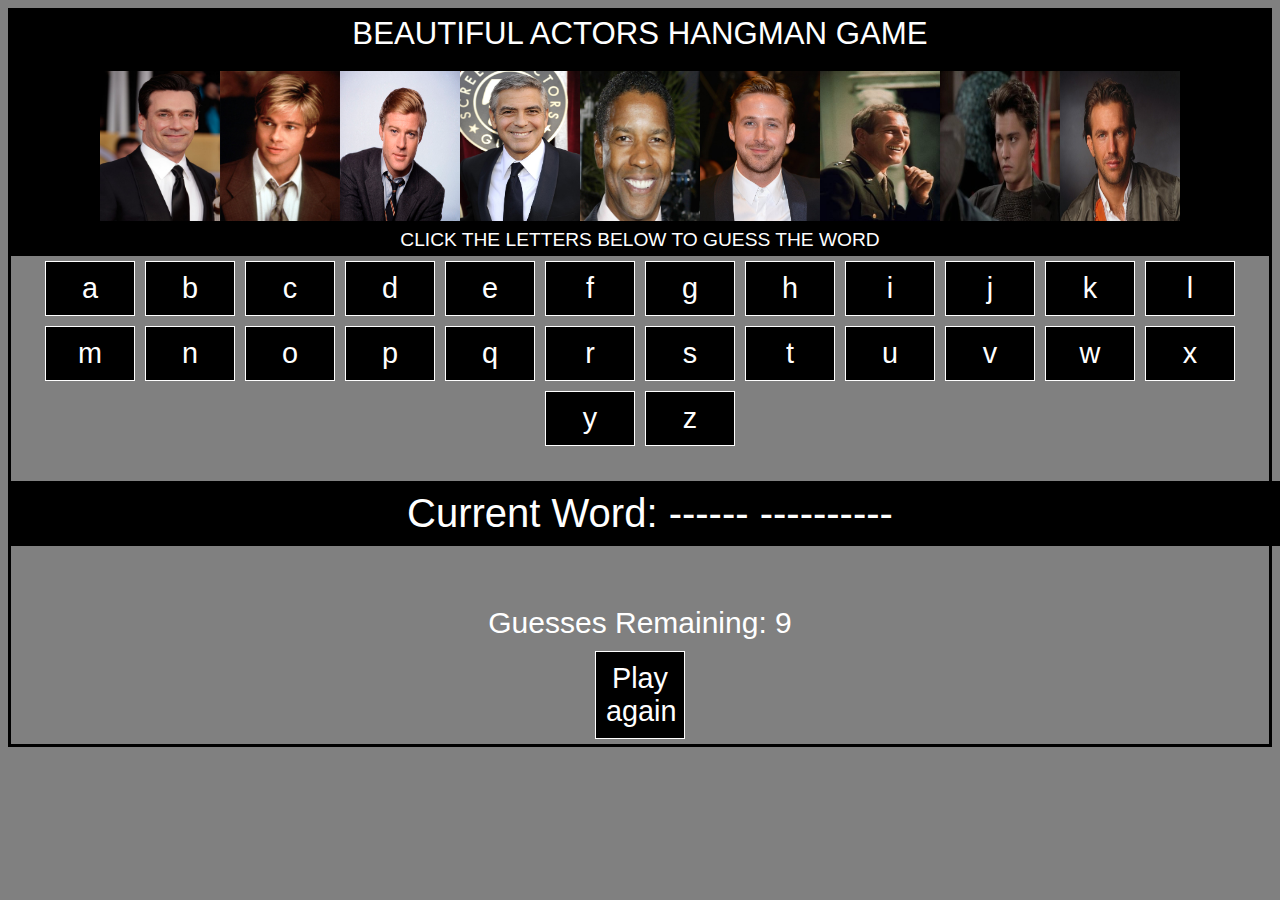
<file: index.html>
<!DOCTYPE html>
<html>
<head>
	<title>Hangman Game</title>
	<link rel="stylesheet" type="text/css" href="assets/css/style.css">
	<script src="https://ajax.googleapis.com/ajax/libs/jquery/3.2.1/jquery.min.js"></script>
	<script src ="assets/javascript/game.js"></script>
</head>
<body>
	 <div class="header">
		<h1>Beautiful Actors Hangman Game</h1>
		<br>
		<img src="assets/images/jonhamm.jpg" alt="Jon Hamm"><img src="assets/images/bradpitt.jpg" alt="Brad Pitt"><img src="assets/images/robertredford.jpg" alt="Robert Redford"><img src="assets/images/georgeclooney.jpg" alt="George Clooney"><img src="assets/images/denzelwashington.jpg" alt="Denzel Washington"><img src="assets/images/ryangosling.jpg" alt="Ryan Gosling"><img src="assets/images/paulnewman.jpg" alt="Paul Newman"><img src="assets/images/johnnydepp.jpg" alt="Johnny Depp"><img src="assets/images/kevincostner.jpg" alt="Kevin Costner">
 		<h2>Click the letters below to guess the word</h2>
	</div>
    
	<div id="buttons"></div>
   	<div id="currentWord"></div>  
	<div class=section>
	   	<div id="wrongLetters"></div>
	   	<div id="currentGuesses"></div>
   	</div>
	
	<div id="actorImage"></div>
   	<button id="reset">Play again</button>
</body>
</html>
</file>
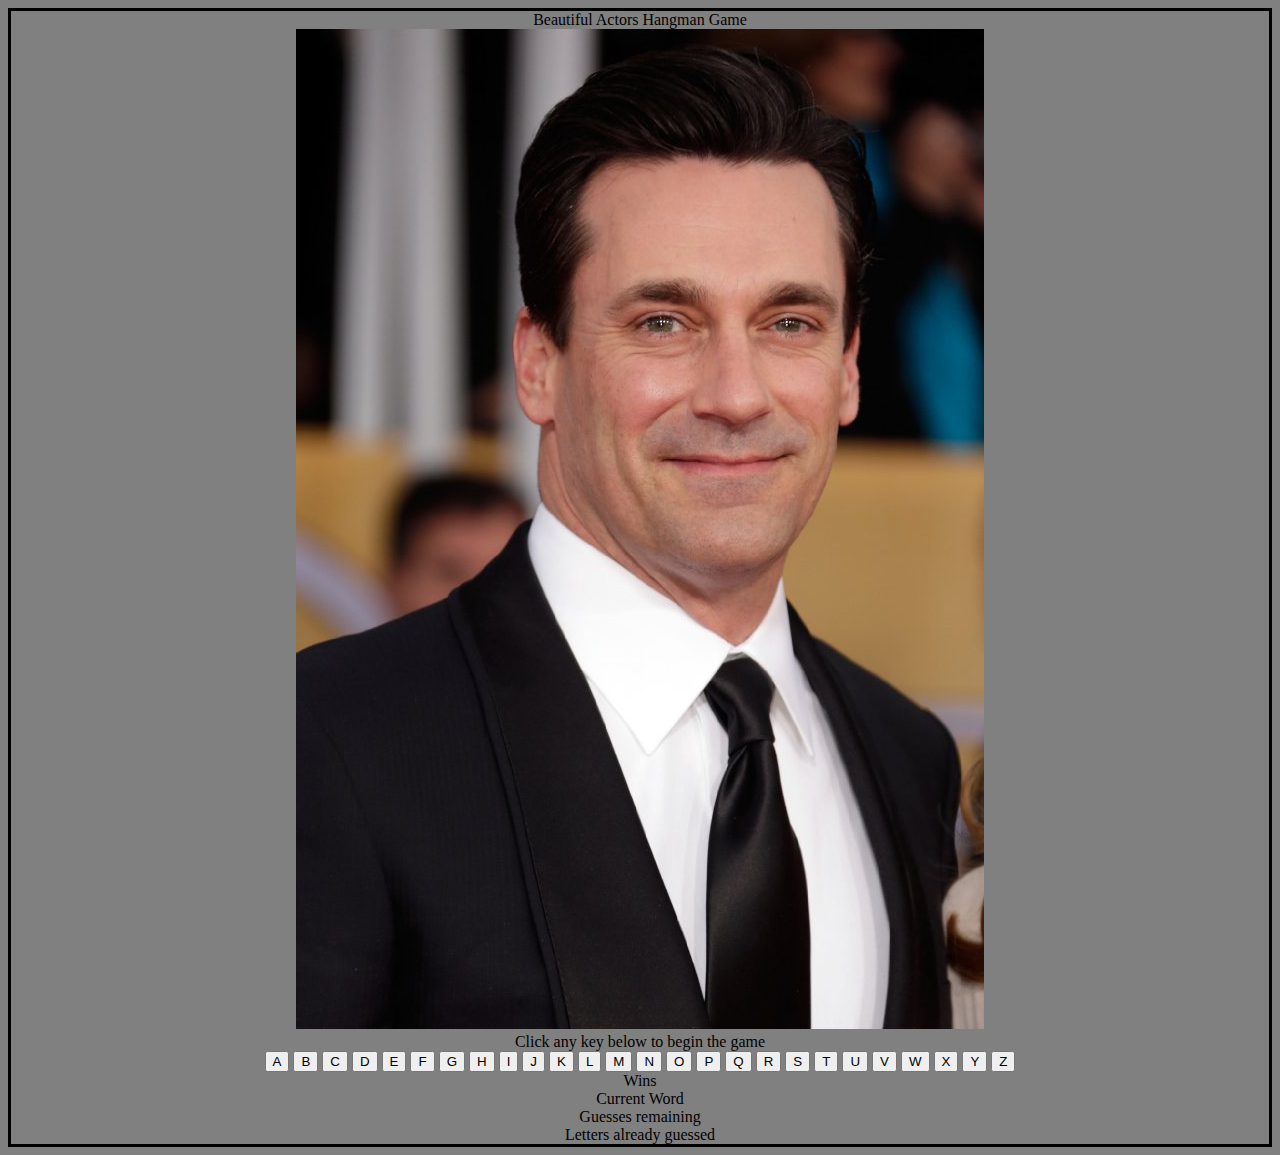
<file: index3.html>
<!DOCTYPE html>
<html>
<head>
	<title>Hangman Game</title>
	<link rel="stylesheet" type="text/css" href="assets/css/style.css">
	<script src="https://ajax.googleapis.com/ajax/libs/jquery/3.2.1/jquery.min.js"></script>
	<script src ="assets/javascript/game.js"></script>
</head>
<body>

	
	<div class="jumbotron">
		Beautiful Actors Hangman Game
		<br>
		
<img src="assets/images/jonhamm.jpg" alt="Jon Hamm">

	</div>

	<div class="alphabet">
		Click any key below to begin the game
		<br>
		<input type="button" id="A" value="A">
		<input type="button" id="B" value="B">
		<input type="button" id="C" value="C">
		<input type="button" id="D" value="D">
		<input type="button" id="E" value="E">
		<input type="button" id="F" value="F">
		<input type="button" id="G" value="G">
		<input type="button" id="H" value="H">
		<input type="button" id="I" value="I">
		<input type="button" id="J" value="J">
		<input type="button" id="K" value="K">
		<input type="button" id="L" value="L">
		<input type="button" id="M" value="M">
		<input type="button" id="N" value="N">
		<input type="button" id="O" value="O">
		<input type="button" id="P" value="P">
		<input type="button" id="Q" value="Q">
		<input type="button" id="R" value="R">
		<input type="button" id="S" value="S">
		<input type="button" id="T" value="T">
		<input type="button" id="U" value="U">
		<input type="button" id="V" value="V">
		<input type="button" id="W" value="W">
		<input type="button" id="X" value="X">
		<input type="button" id="Y" value="Y">
		<input type="button" id="Z" value="Z">

<!--create alphabet array and assign letter values -->


	</div>

	<div class="wins">
		Wins
		<!--once currentWord matches actor, add one to the Win-->
	</div>

	<div class="currentWord">
		Current Word
		<!--create slots for each letter in randomactor selected and then if alphabet button pressed is a match, fill in spot with that letter-->
	</div>

	<div class="guessesRemaining">

		Guesses remaining
		<!--csubtract wrong guesses from 12 and count down.  at zero alert you lose-->
	</div>

	<div class="lettersGuessed">
		Letters already guessed
		<!--if letter doesn't match current word, store it here and take it out of options-->
	</div>

</body>
</html>
</file>
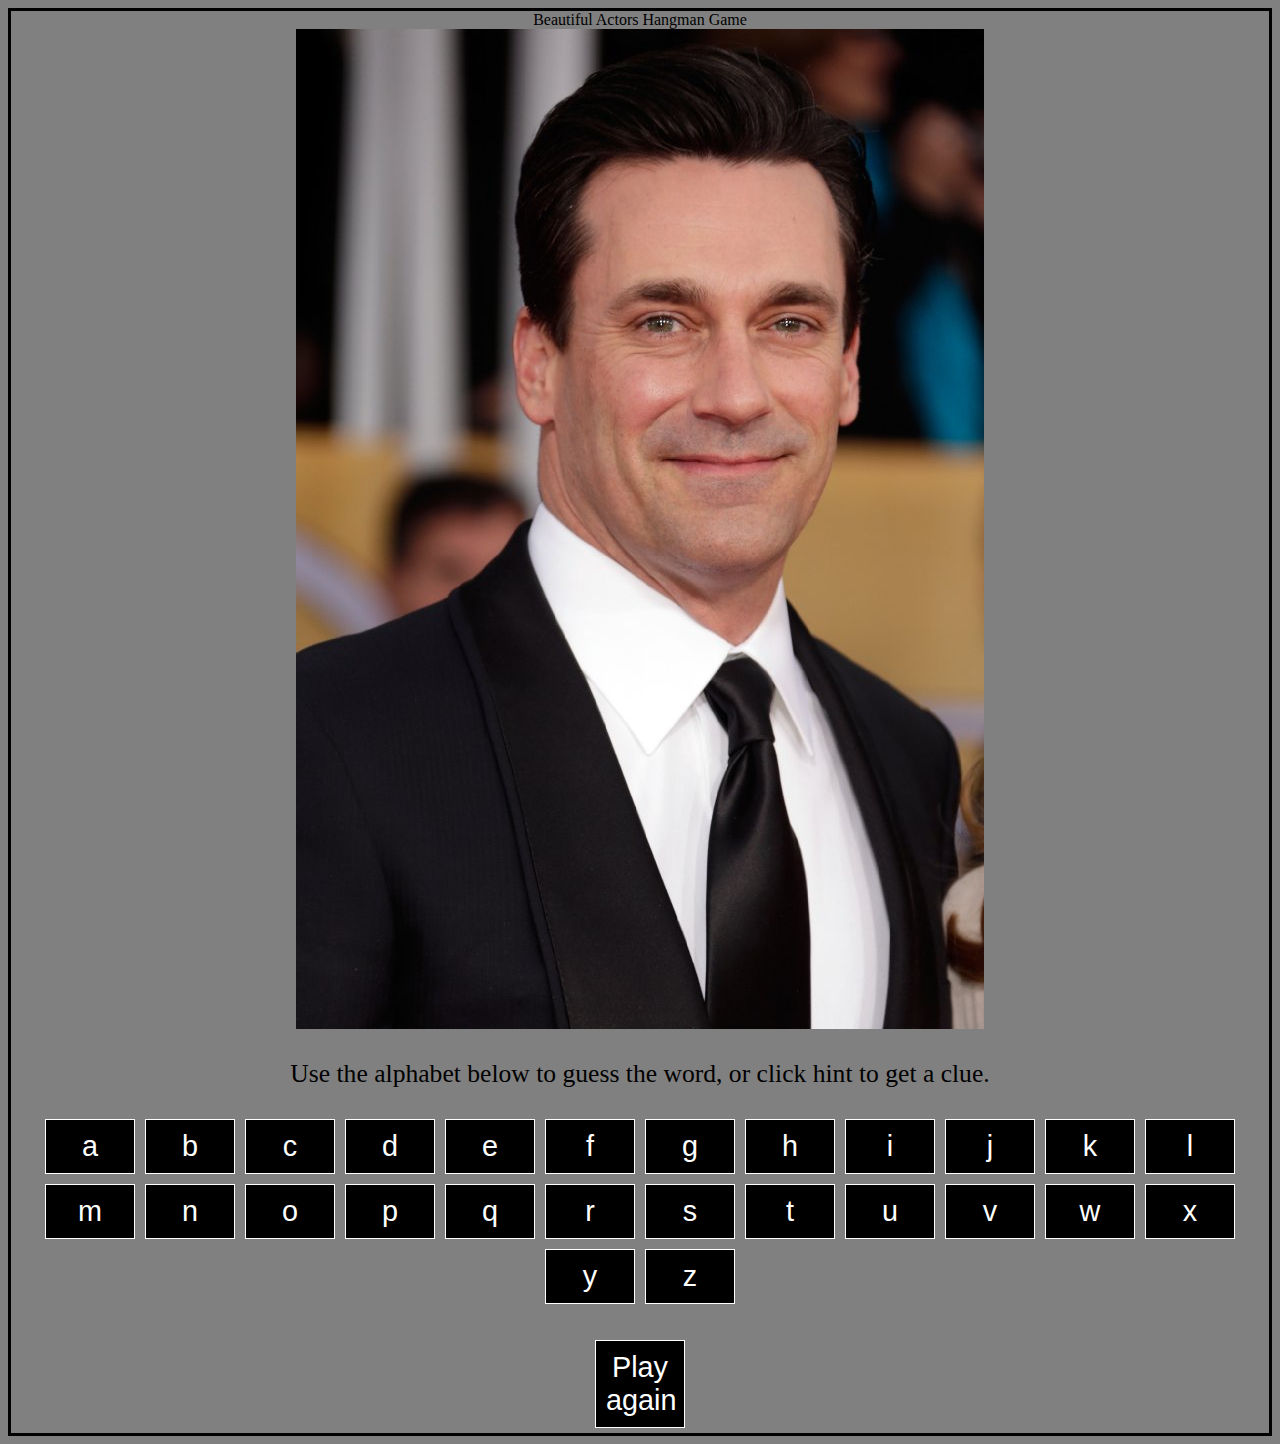
<file: index_2.html>
<!DOCTYPE html>
<html>
<head>
	<title>Hangman Game</title>
	<link rel="stylesheet" type="text/css" href="assets/css/style.css">
	<script src="https://ajax.googleapis.com/ajax/libs/jquery/3.2.1/jquery.min.js"></script>
	<script src ="assets/javascript/game.js"></script>
</head>
<body>

	
	<div class="wrapper">
		Beautiful Actors Hangman Game
		<br>
		
<img src="assets/images/jonhamm.jpg" alt="Jon Hamm">

	
    <p>Use the alphabet below to guess the word, or click hint to get a clue. </p>
</div>
<div class="wrapper">
    <div id="buttons">
    </div>  
   
    <div id="hold">
    </div>
    <p id="mylives"></p>
    
    <div class="container">
         <button id="reset">Play again</button>
    </div>
</div>

</body>
</html>
</file>
<file: assets/css/style.css>
body {
  background-color: grey;
  border-style: solid;
  text-align: center 
}

div.header img {
  margin:auto;
  height:150px;
  width:120px;
  
}

div.header {
  background-color: black;
    float:left;
   width: 100%;
       color: white;
  font-family: 'Roboto', sans-serif;
  font-size:12px;
  img: height:;
     }

div.section {
    float:left;
   width: 100%;
    font-family: 'Roboto', sans-serif; 
    height: 100px;
  }

h1, h2, h3 {
  font-family: 'Roboto', sans-serif;
  font-weight: 100;
  text-transform: uppercase;
  margin: 5px 0;
  color: white;
}

h1 {
  font-size: 2.6em;
}

h2 {
  font-size: 1.6em;
}

p {
  font-size: 1.6em;
}

#alphabet {
  margin: 15px auto;
  padding: 0;
  max-width: 900px;
}
button {
  
  background: black;
  color: white;
  border: solid 1px #fff;
  text-decoration: none;
  cursor: pointer;
  font-size: 1.8em;
  padding: 10px 10px;
  width: 90px;
  margin: 5px;
  outline: none;
}
button:hover {
 
  background: #fff;
  border: solid 1px #fff;
  color: blue;
}

#currentWord {
  background-color: black;
    float:left;
   width: 100%;
   margin-top:30px;
   padding:10px;
  color: white;
  font-family: 'Roboto', sans-serif;
  font-size:40px;
     }
#wrongLetters {
  float:left;
  width: 100%;
  color: white;
  margin-top:10px;
  font-family: 'Roboto', sans-serif;
  font-size:1.6em;
  height:50px;
   }

#currentGuesses {
  background-color: grey;
  font-size: 30px;
  color:white;
  text-align: center;
  display: block;
  height:80px;

}
#button.reset {
  float:left;
  width: 100%;
  color: white;
  margin-top:10px;
  font-family: 'Roboto', sans-serif;
  font-size:1.6em;
  height:50px;
   }

#actorImage.img {
  margin:auto;
  height:200px
  width:200px;
}

@media (max-width: 767px) {
  #alphabet {
    padding: 0 0 0 15px;
  }
}
@media (max-width: 480px) {
  #alphabet {
    padding: 0 0 0 25px;
  }
}
</file>
